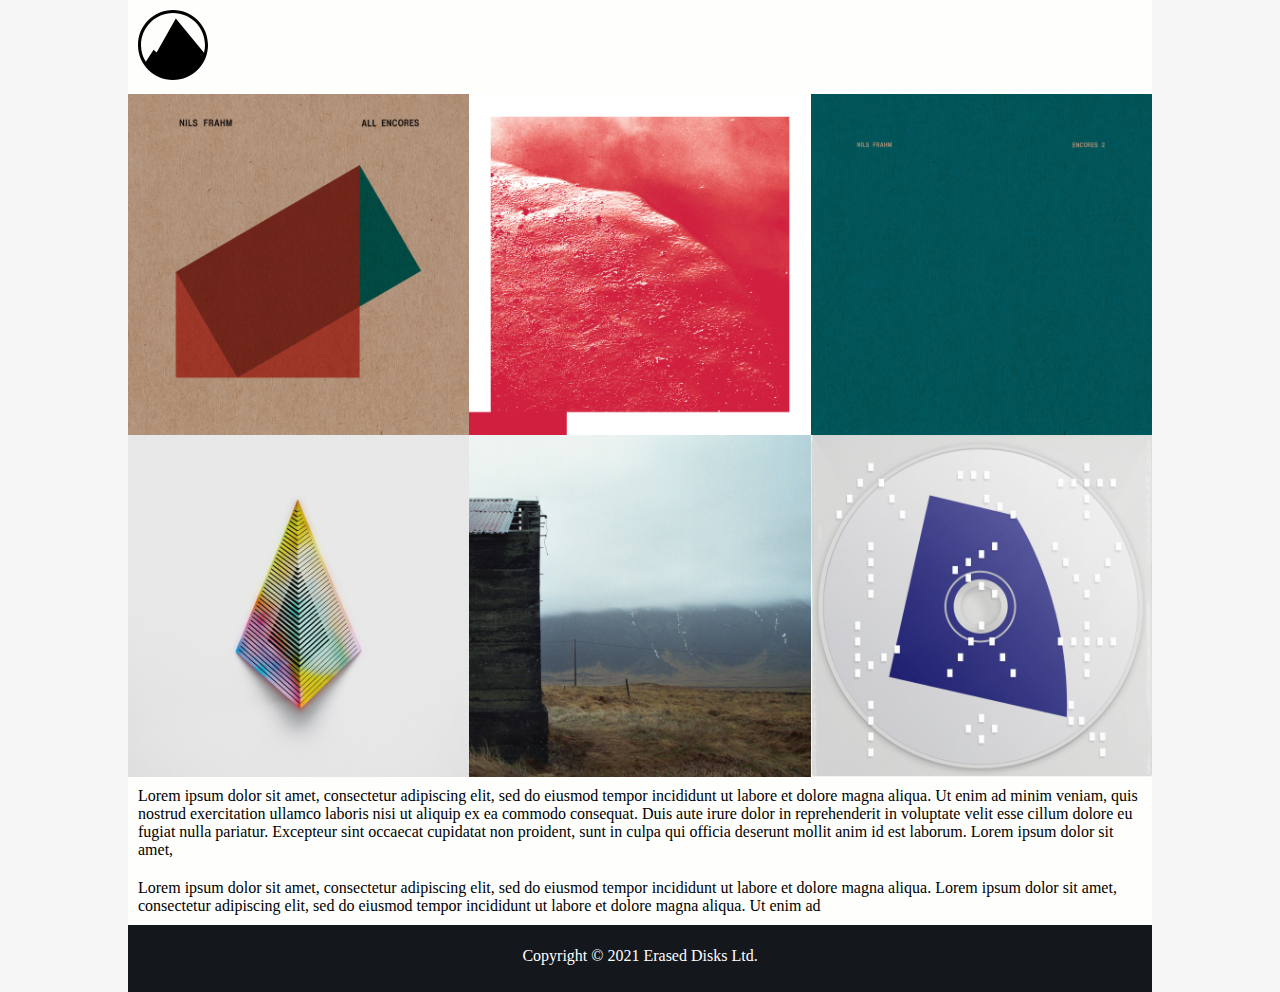
<file: Task 1/index.html>
<!DOCTYPE html>
<html lang="en">
<head>
    <link rel="stylesheet" href="style.css">
    <meta charset="UTF-8">
    <meta name="viewport" content="width=device-width, initial-scale=1.0">
    <title>Document</title>
</head>
<body>
    <header>
        <nav>
            
            <img class="logo" src="Images/logo.svg" alt="">
        </nav>
    </header>
    
    <div class="images">
        <img src="Images/cover-1.jpg" alt="">
        <img src="Images/cover-2.jpg" alt="">
        <img src="Images/cover-3.jpg" alt="">
        <img src="Images/cover-4.jpg" alt="">
        <img src="Images/cover-5.jpg" alt="">
        <img src="Images/cover-6.jpg" alt="">
    </div>
    <section>
    <p>Lorem ipsum dolor sit amet, consectetur adipiscing elit, sed do eiusmod tempor incididunt ut labore et dolore magna aliqua. Ut enim ad minim veniam, quis nostrud exercitation ullamco laboris nisi ut aliquip ex ea commodo consequat. Duis aute irure dolor in reprehenderit in voluptate velit esse cillum dolore eu fugiat nulla pariatur. Excepteur sint occaecat cupidatat non proident, sunt in culpa qui officia deserunt mollit anim id est laborum. Lorem ipsum dolor sit amet,

    </p>
    <p>Lorem ipsum dolor sit amet, consectetur adipiscing elit, sed do eiusmod tempor incididunt ut labore et dolore magna aliqua. Lorem ipsum dolor sit amet, consectetur adipiscing elit, sed do eiusmod tempor incididunt ut labore et dolore magna aliqua. Ut enim ad </p>
    </section>


    <footer class="footer">Copyright &copy 2021 Erased Disks Ltd.</footer>
</body>
</html>
</file>
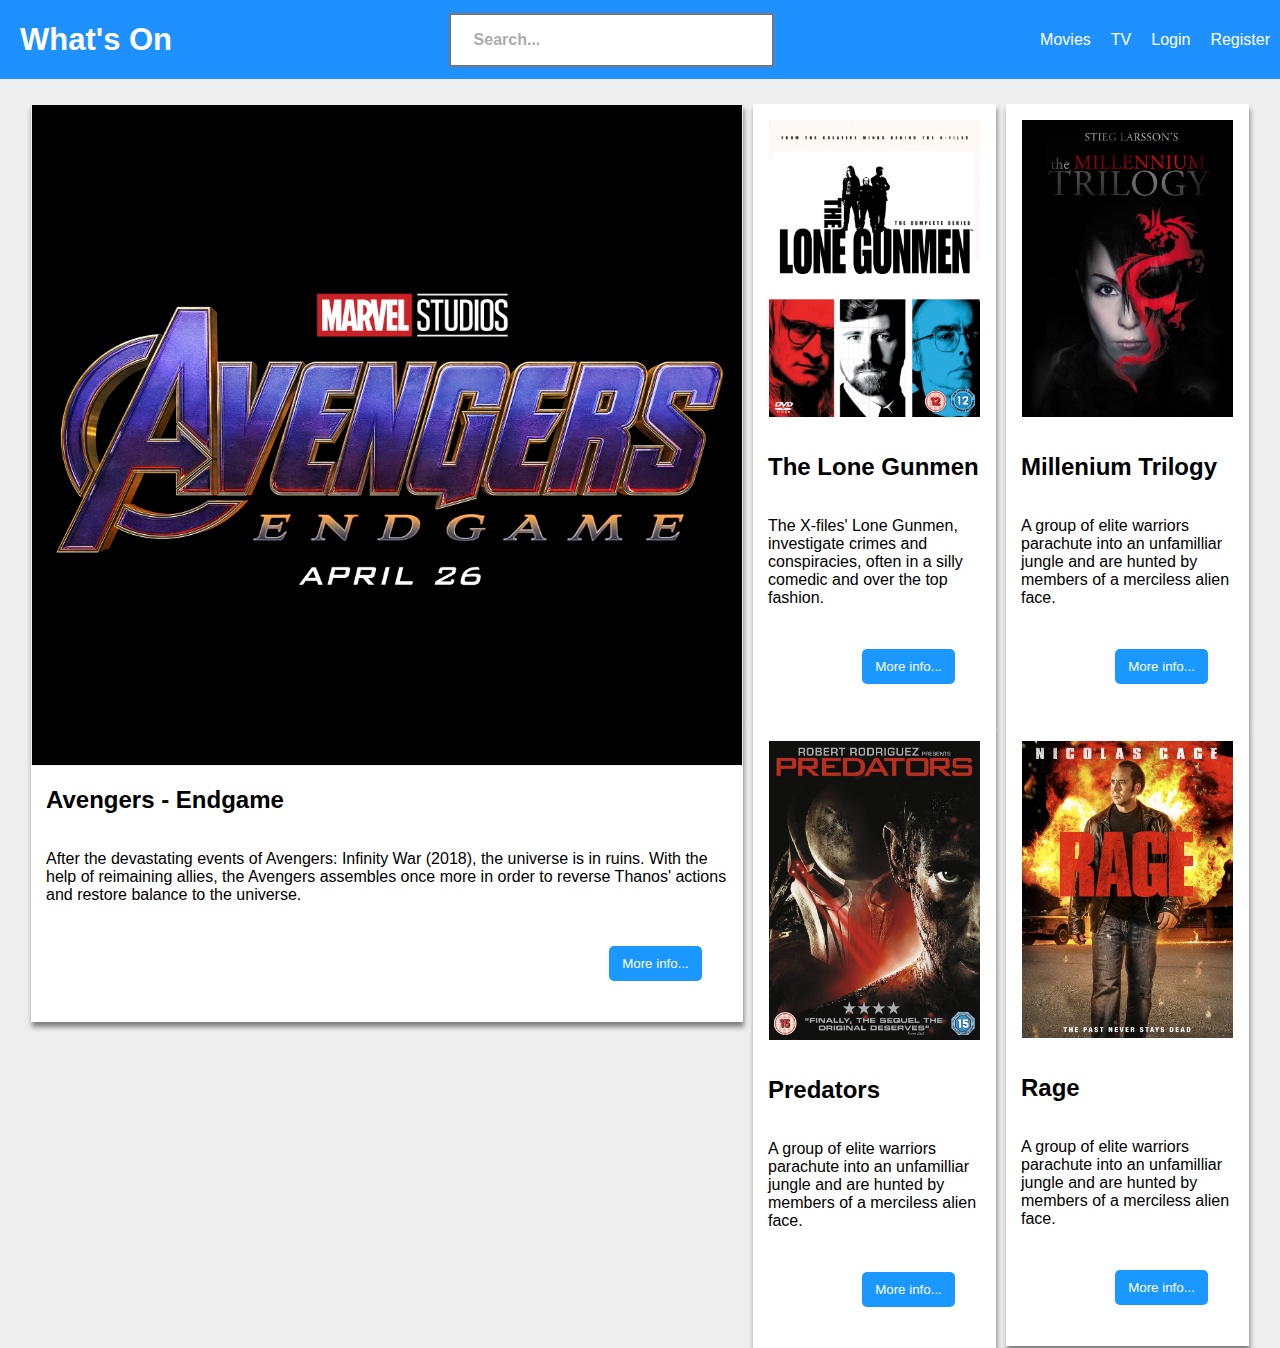
<file: Task 2/index.html>
<!DOCTYPE html>
<html lang="en">
<head>
    <link rel="stylesheet" href="style.css">
    <meta charset="UTF-8">
    <meta name="viewport" content="width=device-width, initial-scale=1.0">
    <title>Document</title>
</head>
<body>
    <div class="header">
        <header class="title">What's On</header>
        <box class="search">
            <h4 class="searchtext">Search...</h4>
        </box>
        <div class="list">
            <p class="p1">Movies</p>
            <p class="p2">TV</p>
            <p class="p3">Login</p>
            <p class="p4">Register</p>
            <p class="p5">Menu</p>
        </div>
    </div>

    <div class="main">
        <div class="content">
            <div class="avengers">
                <img class="avgimg" src="Images/avengers.jpg" alt="Avengers">
                <div class="text">
                    <h2>Avengers - Endgame</h2>
                    <p>After the devastating events of Avengers: Infinity War (2018), the universe is in ruins. With the help of reimaining allies, the Avengers assembles once more in order to reverse Thanos' actions and restore balance to the universe.</p>
                    <button class="button">More info...</button>
                </div>
            </div>
            
            <div class="col">
                <div class="movies1">
                    <div class="movies">
                        <img class="img" src="Images/lone-gunmen.jpg" alt="The Lone Gunmen">
                        <div class="text">
                            <h2>The Lone Gunmen</h2>
                            <p>The X-files' Lone Gunmen, investigate crimes and conspiracies, often in a silly comedic and over the top fashion.</p>
                            <button class="button">More info...</button>
                        </div>
                    </div>
    
                    <div class="movies">
                        <img class="img" src="Images/predators.jpg" alt="Predators">
                        <div class="text">
                            <h2>Predators</h2>
                            <p>A group of elite warriors parachute into an unfamilliar jungle and are hunted by members of a merciless alien face.</p>
                            <button class="button">More info...</button>
                        </div>
                    </div>
                </div>

                <div class="movies2">
                    <div class="movies">
                        <img class="img" src="Images/millenium.jpg" alt="Rage">
                        <div class="text">
                            <h2>Millenium Trilogy</h2>
                            <p>A group of elite warriors parachute into an unfamilliar jungle and are hunted by members of a merciless alien face.</p>
                            <button class="button">More info...</button>
                        </div>
                    </div>
    
                    <div class="movies">
                        <img class="img" src="Images/rage.jpg" alt="Avengers">
                        <div class="text">
                            <h2>Rage</h2>
                            <p>A group of elite warriors parachute into an unfamilliar jungle and are hunted by members of a merciless alien face.</p>
                            <button class="button">More info...</button>  
                        </div>
                    </div>
                </div>
            </div>
        </div>
    </div>
</body>
</html>
</file>
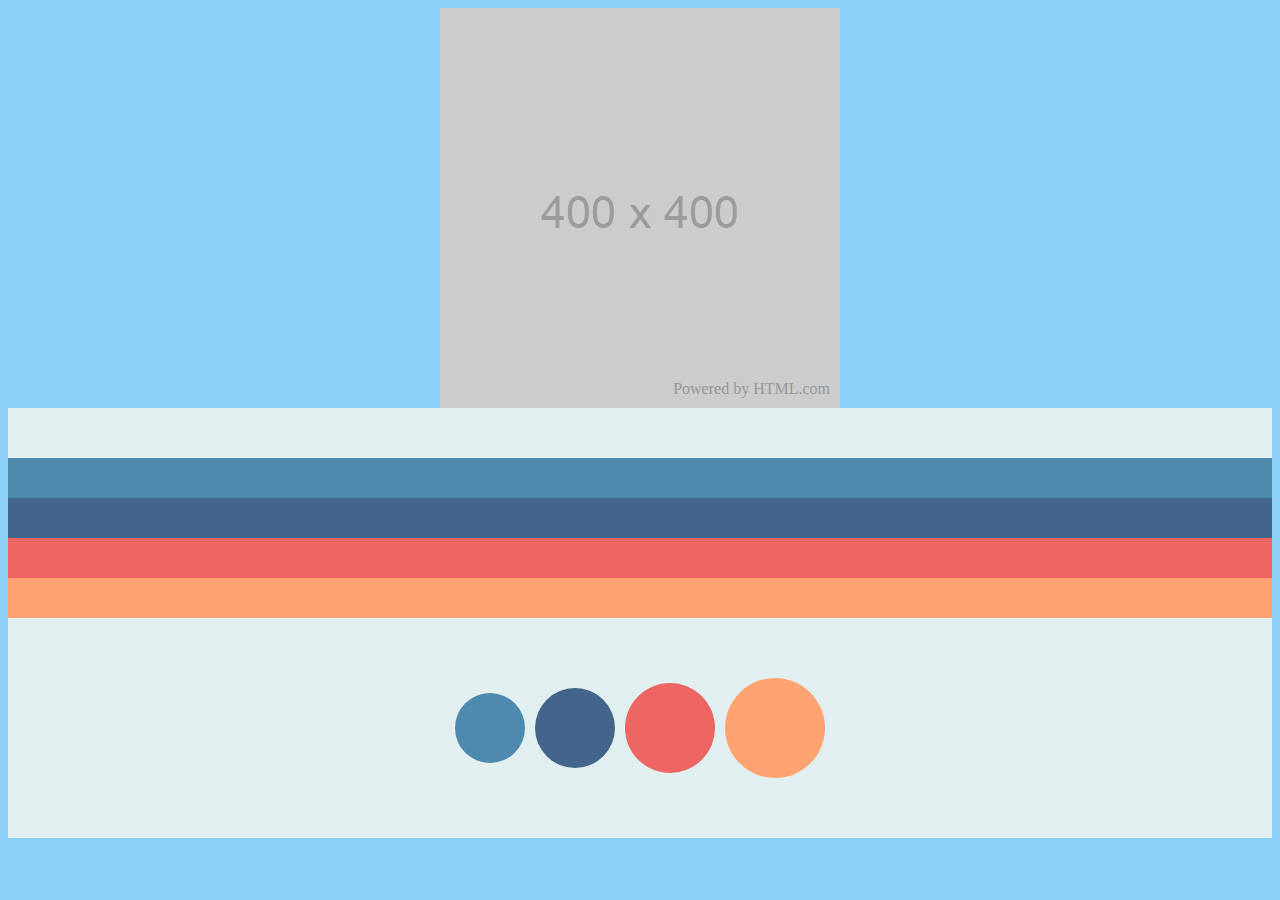
<file: Task 3/index.html>
<!DOCTYPE html>
<html lang="en">
    <head>
        <link rel="stylesheet" href="style.css">
        <meta charset="UTF-8">
        <meta name="viewport" content="width=device-width, initial-scale=1.0">
        <title>Document</title>
    </head>
    <body>
        <main>
            <header class="pic"><div class="text">Powered by HTML.com</div></header>
            
            <section class="rainbow">
                <div class="main">
                    <div class="color1"></div>
                    <div class="color2"></div>
                    <div class="color3"></div>
                    <div class="color4"></div>
                </div>

                <div class="main-balls">
                    <div class="ball4"></div>
                    <div class="ball3"></div>
                    <div class="ball2"></div>
                    <div class="ball1"></div>
                </div>
            </section>
        </main>   
    </body>
</html>
</file>
<file: Task 1/style.css>
body {
    background-color: #f6f6f7;
    margin: 0 auto; 
    max-width: 1024px;   
}

@media (min-width: 1025px) {
.images {
    display: grid;
    grid-template-columns: 1fr 1fr 1fr;
    max-width: 100%;
}
}

@media (min-width: 801px) and (max-width: 1024px) {

.images {
    display: grid;
    grid-template-columns: 1fr 1fr 1fr;
}
}

@media (min-width: 481px) and (max-width:800px) {

.images {
    display: grid;
    grid-template-columns: 1fr 1fr;
}
}

img {
    max-width: 100%;
}

.logo {
    width: 70px;
    margin: 10px;
}

.footer {
    border: 5px solid #14181d;
    background-color: #14181d;
    color: white   ;
    text-align: center;
    height: 67px;
    padding: 17px;
    box-sizing: border-box;
}

p {
    padding: 10px;
    margin: 0;
}

header {
    background-color: #fefefd;
}

section {
    background-color: #fefefd;
}
</file>
<file: Task 2/style.css>
body {
    margin: 0;
    padding: 0;
    font-family: Arial, Helvetica, sans-serif;
    color: black;
}

.header {
    background-color: #1E90FF;
    display: flex;
    height: 79px;
    width: 100%;
}

.title {
    display: flex;
    align-items: center;
    padding: 20px;
    font-size: 31px;
    font-weight: bold;
    color: white;
}

.search {
    border: 2px solid #767676;
    display: flex;
    align-items: center;
    margin: auto;
    padding: 13px 0px 13px 11px;
    width: 310px;
    height: 24px;
    background-color: #FFFFFF;
    color: #767676;
}

.searchtext {
    padding-left: 12px;
    opacity: 0.6;
}

.list {
    display: flex;
    justify-content: end;
    align-self: center;
    color: white;
}

.p1, .p2, .p3, .p4 {
    margin: 10px;
}

.p5 {
    display: none;
}


/*tags for the enitre section for the content*/
.main {
    background-color: #EEEEEE;
    display: flex;
}

.content {
    padding-top: 25px;
    height: 100%;
    margin: auto;
    flex-wrap: nowrap;
    display: flex;
}   


/*class tags for avengers*/
.avengers {
    display: flex;
    flex-direction: column;
    box-shadow: 1px 5px 5px grey;
    width: 712px;
    height: 100%;
    float: left;
}

.avgimg {
    margin: 1px;
    background-color: white;
}

.text {
    padding: 15px;
    padding-top: 0;
    display: flex;
    flex-direction: column;
    background-color: white;
}






/*class tags for the 4 smaller movies*/
.img {
    max-width: 100%;
    margin: 16px;
    color: white;
}


.movies {
    box-shadow: 1px 5px 5px grey;
    display: flex;
    flex-direction: column;
    width: 243px;
    margin-left: 10px;
    background-color: white;
}

.movies:last-child {
    justify-content: flex-end;
}


.col {
    display: flex;
    width: 100%;
}

/*button class to design the button*/
.button {
    justify-content: flex-end;
    align-self: flex-end;
    background-color: #1B98FF;
    color: white;
    padding: 10px;
    margin: 26px;
    border-radius: 5px 5px 5px 5px;
    width: 93px;
    border: none;
}

/*Media queries to change content to specific resolutions*/
@media (min-width: 801px) and (max-width: 1024px) {
    .col {
        flex-direction: column ;
    }
}
@media (min-width: 481px) and (max-width: 800px) {
    .content {
        flex-direction: column;
    }

    .movies {
        width: auto;
        margin: 0;
    }

    .col {
        margin: 0 auto;
        width: 100%;
    }

    .movies1, .movies2{
        max-width: 356px;
    }

    .avengers {
        margin: auto;
        margin-bottom: 20px;
        max-width: 700px;
    }

    .search {
        display: none;
    }

    .list {
        justify-content: flex-end;
        align-self: center;
    }

    .p1, .p2, .p3, .p4 {
        display: none;
    }  

    .p5 {
        display: flex;
        padding: 15px;
    }

    .header {
        justify-content:space-between;
    }
}

@media (max-width: 480px) {
    .search {
        display: none;
    }

    .content {
        display: inline;
        flex-direction: row;
        max-width: 356px;
    }

    .movies {
        width: auto;
        margin: 0;
    }

    .col {
        margin: 0 auto;
        width: 100%;
        display: inline-block;
    }

    .movies1, .movies2{
        max-width: 356px;
        margin: auto;
    }

    .avengers {
        margin: auto;
        width: 356px;
        float: none;
    }

    .avgimg {
        margin: 0;
    }
     
    .p1, .p2, .p3, .p4 {
        display: none;
    }

    .p5 {
        display: flex;
        padding: 15px;
    }

    .header {
        justify-content:space-between;
    }
    

}
</file>
<file: Task 3/style.css>
body {
  background-color: #8CCFF7;
  border: 0;
}

@media screen and (min-width: 801px) {
  .pic {
    background-image: url(Images/400x400.png);
    height: 400px;
    width: 400px;
  }
}
@media screen and (min-width: 481px) and (max-width: 800px) {
  .pic {
    background-image: url(Images/300x300.png);
    width: 300px;
    height: 300px;
  }
}
@media screen and (max-width: 480px) {
  .pic {
    background-image: url(Images/200x200.png);
    width: 200px;
    height: 200px;
  }
}
.text {
  color: #969696;
  text-align: center;
  padding: 10px;
}

header {
  display: flex;
  align-items: flex-end;
  flex-direction: row;
  justify-content: right;
  margin: auto;
}

.rainbow {
  background-color: #E2EFF1;
  width: 100%;
  height: 100%;
  padding-bottom: 55px;
}

.main {
  padding-top: 50px;
  padding-bottom: 55px;
  height: 100%;
}

.color1, .color4, .color3, .color2 {
  background-color: #4E89AE;
  height: 40px;
  display: flex;
}

.color2 {
  background-color: #43658B;
}

.color3 {
  background-color: #ED6663;
}

.color4 {
  background-color: #FFA372;
}

.color1:hover, .color2:hover, .color3:hover, .color4:hover {
  background-color: #434343;
}

.ball1, .ball4, .ball3, .ball2 {
  background-color: #FFA372;
  height: 100px;
  width: 100px;
  border-radius: 100px;
  margin: 5px;
}

.ball2 {
  background-color: #ED6663;
  height: 90px;
  width: 90px;
  border-radius: 90px;
}

.ball3 {
  background-color: #43658B;
  height: 80px;
  width: 80px;
  border-radius: 80px;
}

.ball4 {
  background-color: #4E89AE;
  height: 70px;
  width: 70px;
  border-radius: 70px;
}

.ball1:hover, .ball2:hover, .ball3:hover, .ball4:hover {
  background-color: #434343;
}

.main-balls {
  display: flex;
  flex-direction: row;
  align-items: center;
  justify-content: center;
}
@media screen and (min-width: 620px) and (max-width: 1040px) {
  .main-balls {
    flex-direction: column;
    margin: auto;
  }
}
@media screen and (min-width: 480px) and (max-width: 940px) {
  .main-balls {
    flex-direction: column;
    margin: auto;
  }
}
@media screen and (min-width: 0px) and (max-width: 480px) {
  .main-balls {
    flex-direction: column;
    margin: auto;
  }
}/*# sourceMappingURL=style.css.map */
</file>
